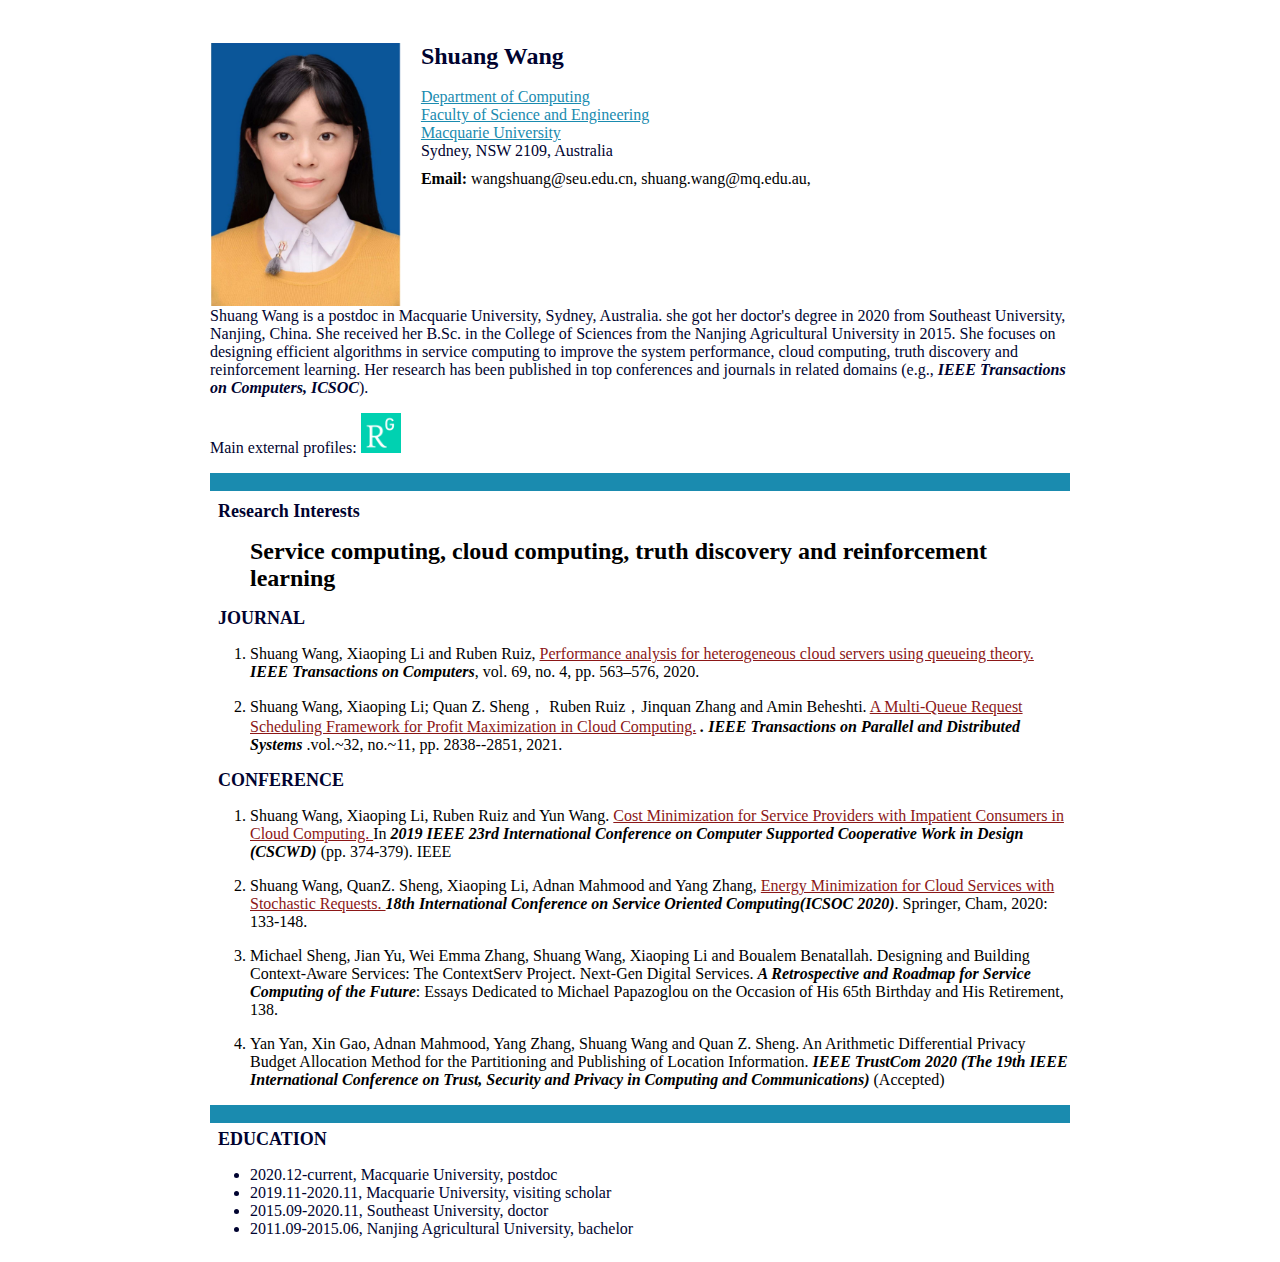
<file: static/index.html>
<!DOCTYPE HTML PUBLIC "-//W3C//DTD HTML 4.0 Transitional//EN">
<HTML xmlns="http://www.w3.org/1999/html">
<HEAD><TITLE>Doctor Shuang Wang's Home Page</TITLE>
    <META http-equiv=Content-Type content="text/html; charset=utf-8">
    <STYLE>DIV.Section1 {
        page: Section1
    }
    </STYLE>
</HEAD>
<BODY text=#00033 vLink=#808080 aLink=#ff0000 link=#8c1717>
<P>&nbsp;</P>
<DIV align=center>
    <CENTER>
        <TABLE style="BORDER-COLLAPSE: collapse" borderColor=#111111 width=860
               border=0>
            <TBODY>
            <TR>
                <TD width=185><a href="images/ws.jpg.jpg"><IMG src="../src/main/resources/static/images/ws.jpg" height=263
                                                               border=0></a><BR>
                    <P>
                    <P></P></TD>
                <TD vAlign=top width=640><FONT face="Times New Roman" size=+2><B>&nbsp;
                    Shuang Wang
                </B></FONT><B><FONT size=+2>&nbsp;
                    </FONT>
                </B>

                    <TABLE style="BORDER-COLLAPSE: collapse" borderColor=#111111 cellSpacing=0
                           cellPadding=0 width=640 border=0>
                        <TBODY>
                        <TR>
                            <TD align=left width=640 colSpan=2>
                                <P style="MARGIN-TOP: 0px; MARGIN-BOTTOM: 0px"><BR>&nbsp;&nbsp; <A style="color: #1a8baf"
                                        href="http://www.mq.edu.au/about/about-the-university/faculties-and-departments/faculty-of-science-and-engineering/departments-and-centres/department-of-computing">
                                    Department of Computing</a>&nbsp;&nbsp;
                                    &nbsp;&nbsp;
                                </P>
                                <P style="MARGIN-TOP: 0px; MARGIN-BOTTOM: 0px">&nbsp;&nbsp; <A style="color: #1a8baf"
                                        href="http://www.mq.edu.au/about/about-the-university/faculties-and-departments/faculty-of-science-and-engineering">
                                    Faculty of Science and Engineering</A><BR>&nbsp;&nbsp; <A style="color: #1a8baf"
                                        href="http://www.mq.edu.au/">Macquarie University</A><BR>
                                    &nbsp;&nbsp; Sydney, NSW 2109,
                                    Australia </FONT></P></TD>
                        </TR>
                        </TBODY>
                    </TABLE>

                    <P style="MARGIN-TOP: 10px; MARGIN-BOTTOM: 0px"><FONT
                            color=#000000><B>&nbsp;&nbsp;
                        Email:</B> wangshuang@seu.edu.cn,
                        shuang.wang@mq.edu.au,</FONT></P>
                    </font><BR><BR>


                </TD>
            </TR>
            </TBODY>
        </TABLE>
    </CENTER>
</DIV>
<DIV align=center>
    <CENTER>
        <TABLE style="BORDER-COLLAPSE: collapse" borderColor=#111111 cellSpacing=0
               cellPadding=0 width=860 border=0>
            <TBODY>
            <TR>
                <TD width=860>
                    <p>Shuang Wang is a postdoc in Macquarie University, Sydney, Australia.
                        she got her doctor's degree in 2020 from Southeast University, Nanjing, China. She received her B.Sc.
                        in the College of Sciences from the Nanjing Agricultural University in 2015.
                        She focuses on designing efficient algorithms in service computing to
                        improve the system performance, cloud computing, truth discovery and reinforcement learning.
                        Her research has been published in top conferences
                        and journals in related domains (e.g., <b><i>IEEE Transactions on Computers, ICSOC</i></b>).
                    </p>

                    <p>Main external profiles:
                        <a href="https://www.researchgate.net/profile/Shuang_Wang41"><IMG
                                src="../src/main/resources/static/images/researchgate.png" height=40 border=0></a>
                    </p>

                    <DIV align=center>
                        <CENTER>
                            <TABLE style="BORDER-COLLAPSE: collapse" borderColor=#111111 cellSpacing=0
                                   cellPadding=0 width=860 border=0>
                                <TBODY>
                                <TR>
                                    <TD align=middle width=860 bgcolor="#1a8baf">&nbsp;
                                    </TD>
                                </TR>
                                </TBODY>
                            </TABLE>
                        </CENTER>
                    </DIV>
                    <DIV align=center>
                        <CENTER>
                            <TABLE style="BORDER-COLLAPSE: collapse" borderColor=#111111 cellSpacing=0
                                   cellPadding=0 width=860 border=0>
                                <TBODY>
                                <TR>
                                    <TD width=860>
                                        <H4 style="MARGIN-TOP: 10px; MARGIN-BOTTOM: 0px">&nbsp;
                                            <FONT
                                                size=4>Research Interests
                                            </FONT>
                                        </H4>
                                        <BLOCKQUOTE>
                                            <P>
                                                <FONT face="Times New Roman" color=#000000 size="5px">
                                                    <b>Service computing, cloud computing, truth discovery and reinforcement learning</b>
                                                </FONT>
                                            </P>
                                        </BLOCKQUOTE>

                                        <!--期刊-->
                                        <H4 style="MARGIN-TOP: 10px; MARGIN-BOTTOM: 0px">&nbsp;
                                            <FONT
                                                    size=4>JOURNAL
                                            </FONT>
                                        </H4>
                                        <OL>
                                            <FONT face="Times New Roman" color=#000000>


                                                <LI><P>Shuang Wang, Xiaoping Li and Ruben Ruiz, <a href="papers/4.pdf" target="_blank">Performance analysis for
                                                    heterogeneous cloud servers using queueing theory. </a><b><i>IEEE Transactions
                                                        on Computers</i></b>, vol. 69,
                                                    no. 4, pp. 563–576, 2020.
                                                </P></LI>

                                                <LI><P> Shuang Wang, Xiaoping Li; Quan Z. Sheng， Ruben Ruiz，Jinquan Zhang and Amin Beheshti.
                                                    <a href="papers/3.pdf" target="_blank">A Multi-Queue Request Scheduling Framework for Profit Maximization in Cloud Computing.</a>
                                                    <b><i>. IEEE Transactions on Parallel and Distributed Systems</i></b>
                                                    .vol.~32, no.~11, pp. 2838--2851, 2021.

                                                </P></LI>

                                            </FONT>
                                        </OL>

                                        <!--会议-->
                                        <H4 style="MARGIN-TOP: 10px; MARGIN-BOTTOM: 0px">&nbsp;
                                            <FONT
                                                    size=4>CONFERENCE
                                            </FONT>
                                        </H4>
                                        <OL>
                                            <FONT face="Times New Roman" color=#000000>

                                                <LI><P>Shuang Wang, Xiaoping Li, Ruben Ruiz and Yun Wang. <a href="papers/1.pdf" target="_blank">Cost
                                                    Minimization for Service Providers with Impatient Consumers in Cloud
                                                    Computing. </a>In <b><i>2019 IEEE 23rd
                                                    International Conference on Computer Supported Cooperative Work in
                                                    Design (CSCWD) </i></b>(pp. 374-379). IEEE
                                                </P></LI>
                                                <LI><P>Shuang Wang, QuanZ. Sheng, Xiaoping Li, Adnan Mahmood and Yang
                                                    Zhang, <a href="papers/2.pdf" target="_blank">Energy Minimization for Cloud Services with Stochastic
                                                        Requests. </a><b><i>18th International
                                                    Conference on Service Oriented Computing(ICSOC 2020)</i></b>. Springer, Cham, 2020: 133-148.
                                                </P></LI>

                                                <LI>
                                                    <P>Michael Sheng, Jian Yu, Wei Emma Zhang, Shuang Wang, Xiaoping Li and Boualem Benatallah. Designing and
                                                        Building Context-Aware Services: The ContextServ Project. Next-Gen Digital Services.
                                                        <b><i>A Retrospective and Roadmap for Service Computing of the Future</i></b>: Essays Dedicated to Michael Papazoglou on the Occasion of His 65th Birthday and His Retirement, 138.
                                                    </P></LI>

                                                <LI>
                                                    <P>Yan Yan, Xin Gao, Adnan Mahmood, Yang Zhang, Shuang Wang and Quan
                                                        Z.
                                                        Sheng. An Arithmetic Differential Privacy Budget Allocation
                                                        Method for the Partitioning and Publishing of Location
                                                        Information. <b><i>IEEE TrustCom 2020 (The 19th
                                                        IEEE International Conference on Trust, Security and Privacy in
                                                        Computing and
                                                            Communications)</i></b> (Accepted)
                                                    </P></LI>
                                            </FONT>
                                        </OL>

                                        <TABLE id=AutoNumber1 style="BORDER-COLLAPSE: collapse"
                                               borderColor=#111111 cellSpacing=0 cellPadding=0 width=860 border=0>
                                            <TBODY>
                                            <TR>
                                                <TD bgColor=#1a8baf>&nbsp;</TD>
                                            </TR>
                                            </TBODY>
                                        </TABLE>
                                        </FONT>
                                        <H4 style="MARGIN-TOP: 6px; MARGIN-BOTTOM: 0px">&nbsp;
                                            <FONT
                                                    size=4>EDUCATION
                                            </FONT>
                                        </H4>

                                        <UL>
                                            <li>2020.12-current, Macquarie University, postdoc</li>
                                            <li>2019.11-2020.11, Macquarie University, visiting scholar</li>
                                            <li>2015.09-2020.11, Southeast University, doctor</li>
                                            <li>2011.09-2015.06, Nanjing Agricultural University, bachelor</li>
                                        </UL>
                                    </TD>
                                </TR>
                                </TBODY>
                            </TABLE>
                        </CENTER>
                    </DIV>
</BODY>
</HTML>
</file>
